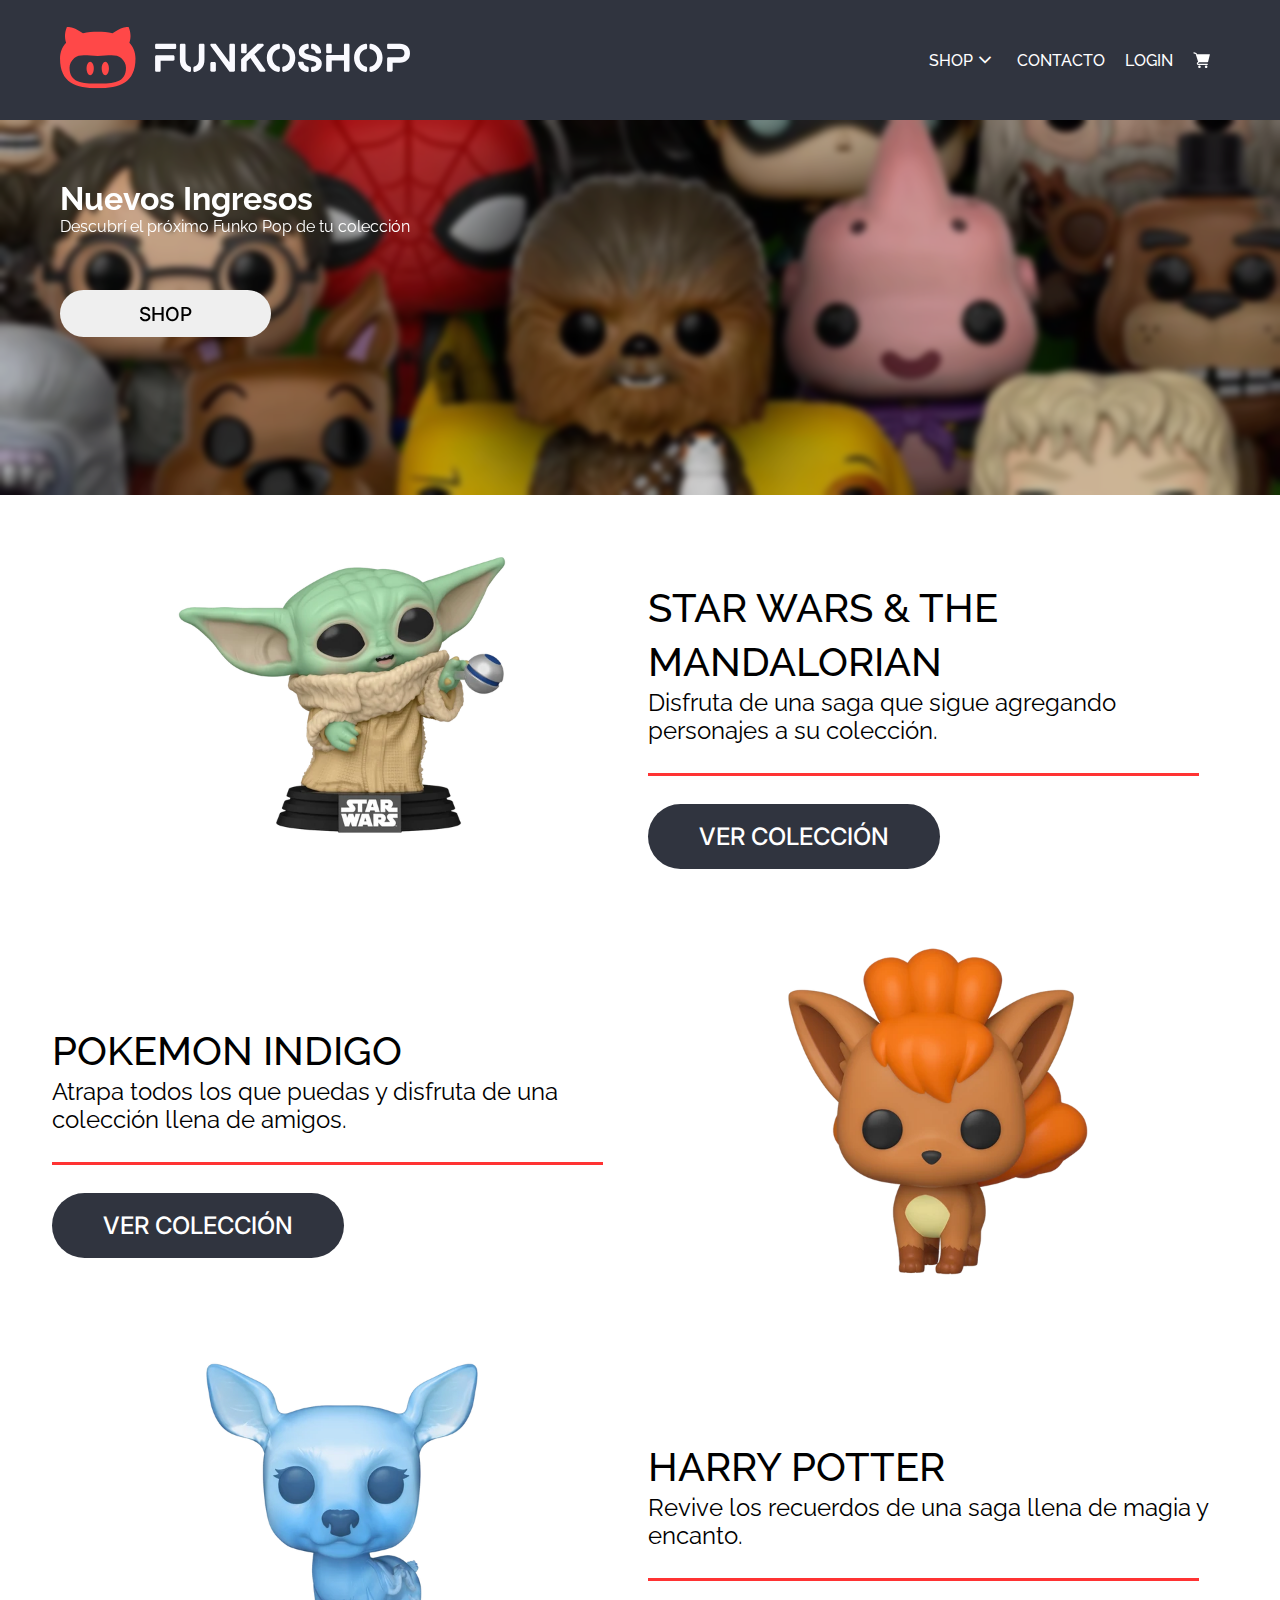
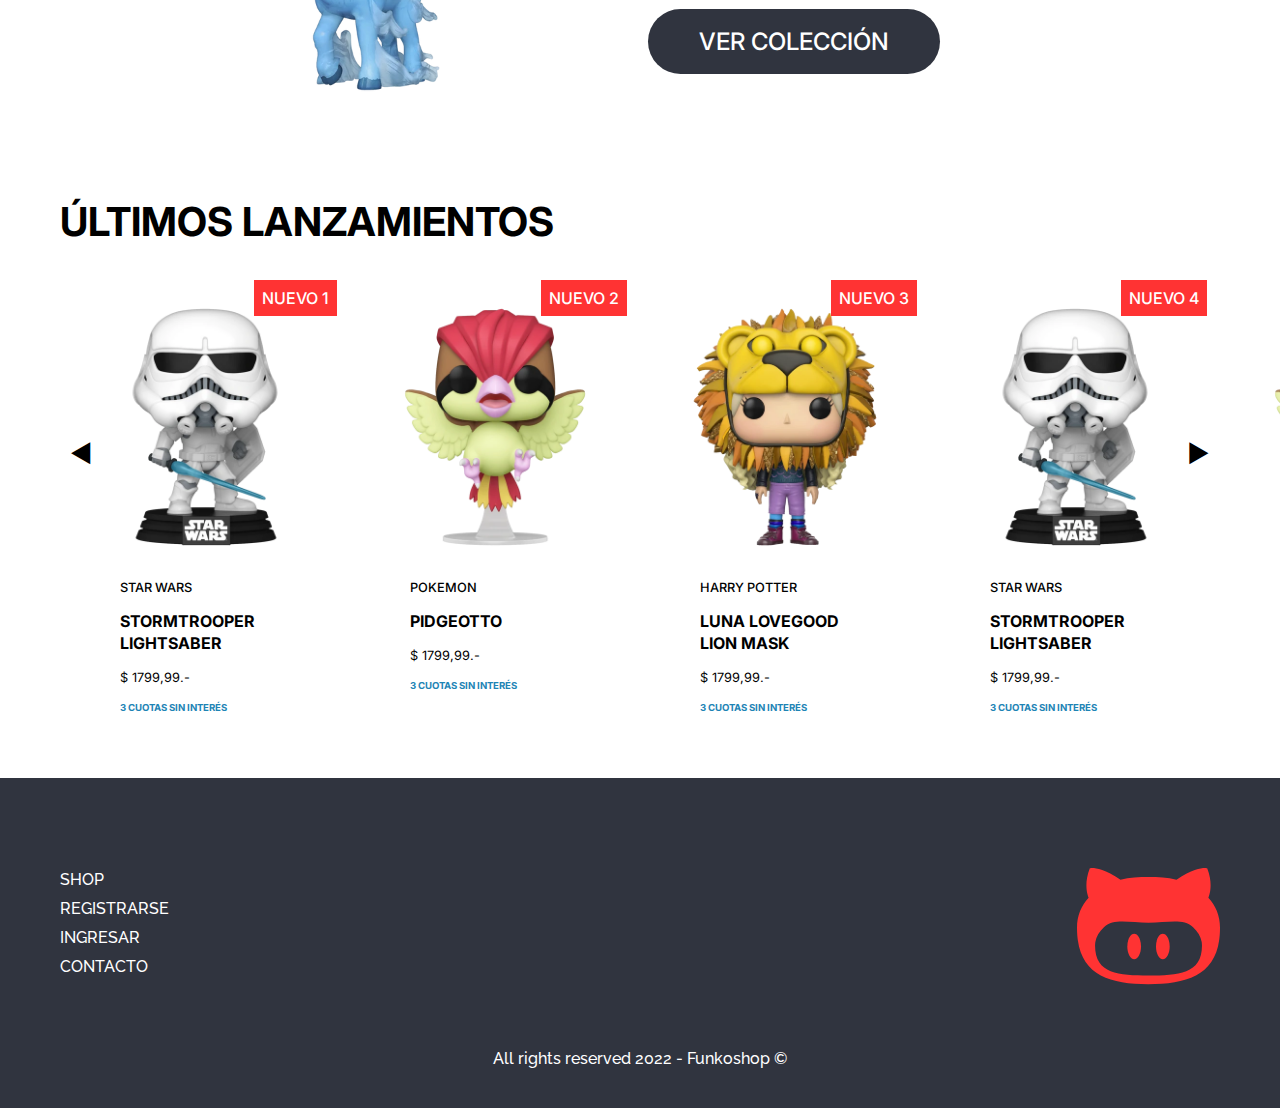
<file: index.html>
<!DOCTYPE html>
<html lang="en">

<head>
    <meta charset="UTF-8">
    <meta http-equiv="X-UA-Compatible" content="IE=edge">
    <meta name="viewport" content="width=device-width, initial-scale=1.0">
    <title>Home</title>
    <link rel="preconnect" href="https://fonts.googleapis.com">
    <link rel="preconnect" href="https://fonts.gstatic.com" crossorigin>
    <link href="https://fonts.googleapis.com/css2?family=Inter:wght@400;500;700&family=Raleway:wght@400;500;700&display=swap" rel="stylesheet">
    <link rel="stylesheet" href="https://fonts.googleapis.com/css2?family=Material+Symbols+Outlined:opsz,wght,FILL,GRAD@20..48,100..700,0..1,-50..200" />
    <link rel="stylesheet" href="css/common.css">
    <link rel="stylesheet" href="css/carrousel.css">
    <link rel="stylesheet" href="css/home.css">
</head>

<body>
    <header>
        <div id="logotipo">
            <a href="index.html"><img alt="logotipo" src="multimedia/branding/logo_light_horizontal.svg"></a>
        </div>
        <input type="checkbox" id="switch" chequed>
        <label for="switch">
                    <div class="botonMenu">             
                       <span></span>              
                       <span></span>              
                       <span></span>              
                    </div>              
                 </label>
        <nav id="menu">
            <ul>
                <li><a href="shop.html">SHOP <span class="material-symbols-outlined">expand_more</span></a></li>
                <li><a href="">CONTACTO</a></li>
                <li><a href="">LOGIN</a></li>
                <li>
                    <a href=""><img id="carrito" alt="carrito" src="multimedia/icons/cart-icon.svg"></a>
                </li>
            </ul>
        </nav>
    </header>
    <main>
        <div id="banner">
            <div id="contenido">
                <h1>Nuevos Ingresos</h1>
                <p>Descubrí el próximo Funko Pop de tu colección</p>
                <button onclick="window.location.href='http://google.com';">SHOP</button>
            </div>
        </div>
        <section id="destacados">
            <article>
                <picture><img src="multimedia/star-wars/baby-yoda-1.webp"></picture>
                <div class="descripcion">
                    <h2>Star Wars & The Mandalorian</h2>
                    <p>Disfruta de una saga que sigue agregando personajes a su colección.</p>
                    <div class="hr"></div>
                    <button onclick="window.location.href='http://google.com';">VER COLECCIÓN</button>
                </div>
            </article>
            <article>
                <picture><img src="multimedia/pokemon/vulpix-1.webp"></picture>
                <div class="descripcion">
                    <h2>POKEMON INDIGO</h2>
                    <p>Atrapa todos los que puedas y disfruta de una colección llena de amigos.</p>
                    <div class="hr"></div>
                    <button onclick="window.location.href='http://google.com';">VER COLECCIÓN</button>
                </div>
            </article>
            <article>
                <picture><img src="multimedia/harry-potter/snape-patronus-1.webp"></picture>
                <div class="descripcion">
                    <h2>HARRY POTTER</h2>
                    <p>Revive los recuerdos de una saga llena de magia y encanto.</p>
                    <div class="hr"></div>
                    <button onclick="window.location.href='http://google.com';">VER COLECCIÓN</button>
                </div>
            </article>
        </section>
        <h1 class="ultimos">ÚLTIMOS LANZAMIENTOS</h1>
        <section id="carrousel">
            <article class="diapositiva" style="order:1;">
                <span class="nuevo">NUEVO 1</span>
                <figure>
                    <img src="multimedia/star-wars/trooper-1.webp">
                    <figcaption>
                        <span class="seccion">STAR WARS</span>
                        <h2><a href="">STORMTROOPER LIGHTSABER</a></h2>
                        <span class="precio">$ 1799,99.-</span>
                        <span class="cuotas">3 CUOTAS SIN INTERÉS</span>
                    </figcaption>
                </figure>
            </article>
            <article class="diapositiva" style="order:2;">
                <span class="nuevo">NUEVO 2</span>
                <figure>
                    <img src="multimedia/pokemon/pidgeotto-1.webp">
                    <figcaption>
                        <span class="seccion">POKEMON</span>
                        <h2><a href="">PIDGEOTTO</a></h2>
                        <span class="precio">$ 1799,99.-</span>
                        <span class="cuotas">3 CUOTAS SIN INTERÉS</span>
                    </figcaption>
                </figure>
            </article>
            <article class="diapositiva" style="order:3;">
                <span class="nuevo">NUEVO 3</span>
                <figure>
                    <img src="multimedia/harry-potter/luna-1.webp">
                    <figcaption>
                        <span class="seccion">HARRY POTTER</span>
                        <h2><a href="">LUNA LOVEGOOD LION MASK</a></h2>
                        <span class="precio">$ 1799,99.-</span>
                        <span class="cuotas">3 CUOTAS SIN INTERÉS</span>
                    </figcaption>
                </figure>
            </article>
            <article class="diapositiva" style="order:4;">
                <span class="nuevo">NUEVO 4</span>
                <figure>
                    <img src="multimedia/star-wars/trooper-1.webp">
                    <figcaption>
                        <span class="seccion">STAR WARS</span>
                        <h2><a href="">STORMTROOPER LIGHTSABER</a></h2>
                        <span class="precio">$ 1799,99.-</span>
                        <span class="cuotas">3 CUOTAS SIN INTERÉS</span>
                    </figcaption>
                </figure>
            </article>
            <article class="diapositiva" style="order:5;">
                <span class="nuevo">NUEVO 5</span>
                <figure>
                    <img src="multimedia/pokemon/pidgeotto-1.webp">
                    <figcaption>
                        <span class="seccion">POKEMON</span>
                        <h2><a href="">PIDGEOTTO</a></h2>
                        <span class="precio">$ 1799,99.-</span>
                        <span class="cuotas">3 CUOTAS SIN INTERÉS</span>
                    </figcaption>
                </figure>
            </article>
            <article class="diapositiva" style="order:6;">
                <span class="nuevo">NUEVO 6</span>
                <figure>
                    <img src="multimedia/harry-potter/luna-1.webp">
                    <figcaption>
                        <span class="seccion">HARRY POTTER</span>
                        <h2><a href="">LUNA LOVEGOOD LION MASK</a></h2>
                        <span class="precio">$ 1799,99.-</span>
                        <span class="cuotas">3 CUOTAS SIN INTERÉS</span>
                    </figcaption>
                </figure>
            </article>
        </section>
        <div id="control_carrousel"><button onclick="mueveCarrousel('izquierda');">◄</button><button onclick="mueveCarrousel('derecha');">►</button></div>
    </main>
    <footer>
        <nav>
            <ul>
                <li><a href="shop.html">SHOP</a></li>
                <li><a href="">REGISTRARSE</a></li>
                <li><a href="">INGRESAR</a></li>
                <li><a href="">CONTACTO</a></li>
            </ul>
        </nav>
        <div id="isotipo">
            <a href="index.html"><img alt="isotipo " src="multimedia/branding/isotype.svg "></a>
        </div>
        <div id="copyright">All rights reserved 2022 - Funkoshop &copy;</div>
    </footer>
</body>
<script src="js/carrousel.js"></script>

</html>
</file>
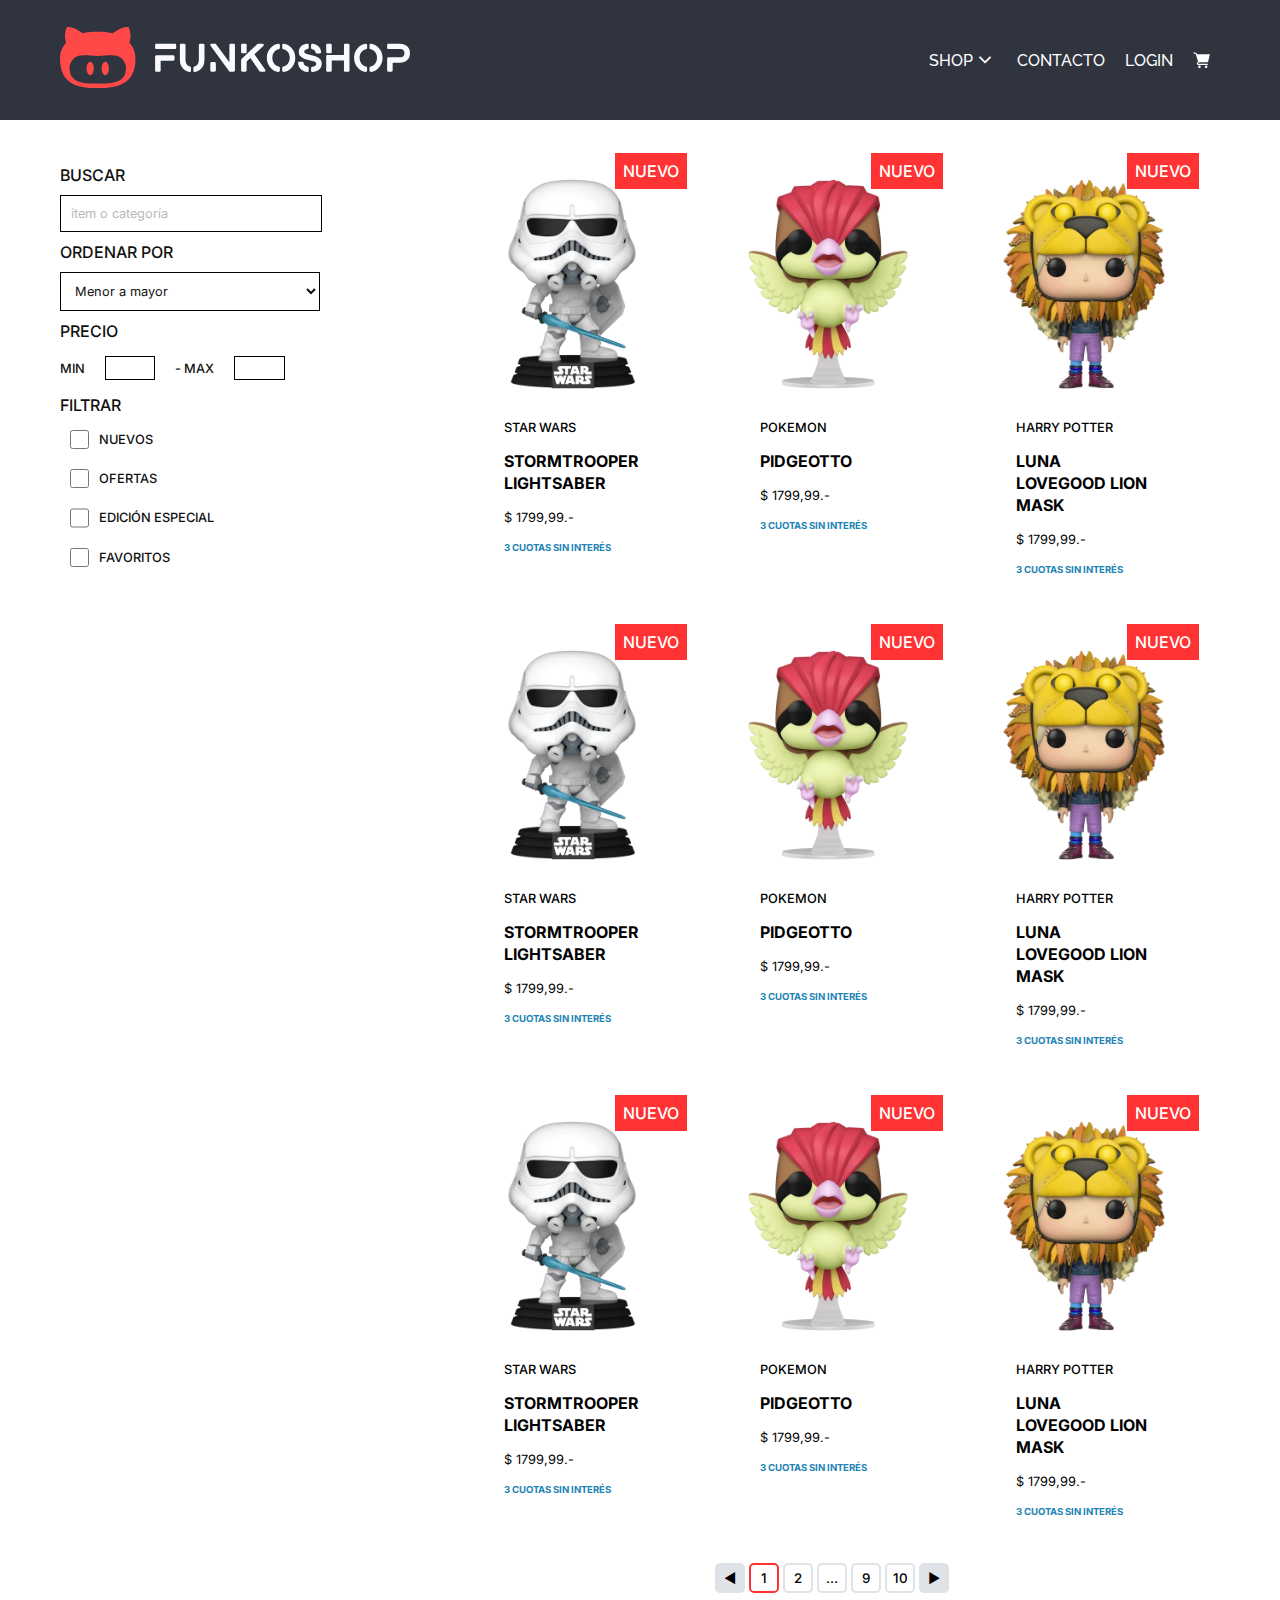
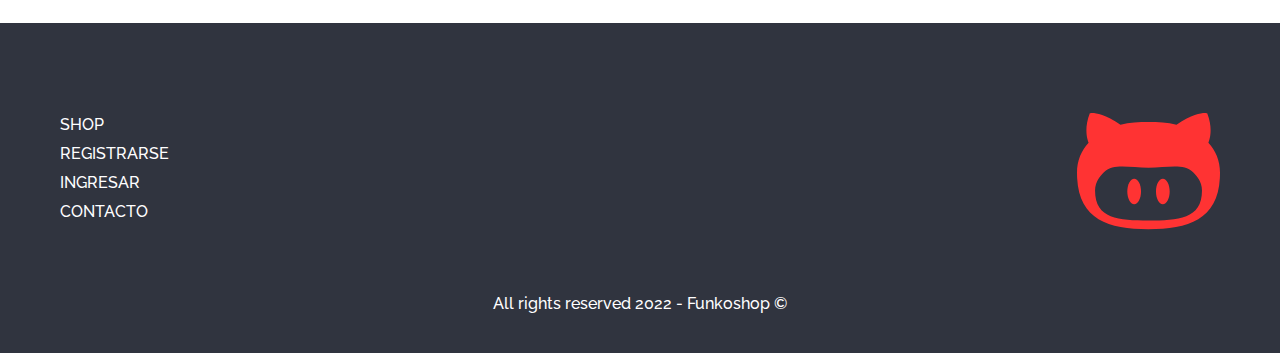
<file: shop.html>
<!DOCTYPE html>
<html lang="en">

<head>
    <meta charset="UTF-8">
    <meta http-equiv="X-UA-Compatible" content="IE=edge">
    <meta name="viewport" content="width=device-width, initial-scale=1.0">
    <title>Home</title>
    <link rel="preconnect" href="https://fonts.googleapis.com">
    <link rel="preconnect" href="https://fonts.gstatic.com" crossorigin>
    <link href="https://fonts.googleapis.com/css2?family=Inter:wght@400;500;700&family=Raleway:wght@400;500;700&display=swap" rel="stylesheet">
    <link rel="stylesheet" href="https://fonts.googleapis.com/css2?family=Material+Symbols+Outlined:opsz,wght,FILL,GRAD@20..48,100..700,0..1,-50..200" />
    <link rel="stylesheet" href="css/common.css">
    <link rel="stylesheet" href="css/carrousel.css">
    <link rel="stylesheet" href="css/shop.css">
</head>

<body>
    <header>
        <div id="logotipo">
            <a href="index.html"><img alt="logotipo" src="multimedia/branding/logo_light_horizontal.svg"></a>
        </div>
        <input type="checkbox" id="switch" chequed>
        <label for="switch">
                    <div class="botonMenu">             
                       <span></span>              
                       <span></span>              
                       <span></span>              
                    </div>              
                 </label>
        <nav id="menu">
            <ul>
                <li><a href="shop.html">SHOP <span class="material-symbols-outlined">expand_more</span></a></li>
                <li><a href="">CONTACTO</a></li>
                <li><a href="">LOGIN</a></li>
                <li>
                    <a href=""><img id="carrito" alt="carrito" src="multimedia/icons/cart-icon.svg"></a>
                </li>
            </ul>
        </nav>
    </header>
    <main>
        <aside>
            <form id="buscar">
                <label for="keywords">BUSCAR</label>
                <input type="text" name="keywords" placeholder="ítem o categoría">
                <label for="sort">ORDENAR POR</label>
                <select name="sort">
                    <option value="menor">Menor a mayor</option>
                    <option value="mayor">Mayor a menor</option>
                </select>
                <label for="">PRECIO</label>
                <div class="range">
                    <label for="min">MIN <input type="number" name="min"></label><label for="max"> - MAX <input type="number" name="max"></label>
                </div>
                <label for="">FILTRAR</label>
                <label for="nuevos" class="checkbox"><input type="checkbox" name="nuevos" value="nuevos"> NUEVOS</label>
                <label for="ofertas" class="checkbox"><input type="checkbox" name="ofertas" value="ofertas"> OFERTAS</label>
                <label for="especial" class="checkbox"><input type="checkbox" name="especial" value="especial"> EDICIÓN ESPECIAL</label>
                <label for="favoritos" class="checkbox"><input type="checkbox" name="favoritos" value="favoritos"> FAVORITOS</label>
            </form>
        </aside>
        <section id="shop">
            <article class="shop-item">
                <span class="nuevo">NUEVO</span>
                <figure>
                    <img src="multimedia/star-wars/trooper-1.webp">
                    <figcaption>
                        <span class="seccion">STAR WARS</span>
                        <h2><a href="">STORMTROOPER LIGHTSABER</a></h2>
                        <span class="precio">$ 1799,99.-</span>
                        <span class="cuotas">3 CUOTAS SIN INTERÉS</span>
                    </figcaption>
                </figure>
            </article>
            <article class="shop-item">
                <span class="nuevo">NUEVO</span>
                <figure>
                    <img src="multimedia/pokemon/pidgeotto-1.webp">
                    <figcaption>
                        <span class="seccion">POKEMON</span>
                        <h2><a href="">PIDGEOTTO</a></h2>
                        <span class="precio">$ 1799,99.-</span>
                        <span class="cuotas">3 CUOTAS SIN INTERÉS</span>
                    </figcaption>
                </figure>
            </article>
            <article class="shop-item">
                <span class="nuevo">NUEVO</span>
                <figure>
                    <img src="multimedia/harry-potter/luna-1.webp">
                    <figcaption>
                        <span class="seccion">HARRY POTTER</span>
                        <h2><a href="">LUNA LOVEGOOD LION MASK</a></h2>
                        <span class="precio">$ 1799,99.-</span>
                        <span class="cuotas">3 CUOTAS SIN INTERÉS</span>
                    </figcaption>
                </figure>
            </article>
            <article class="shop-item">
                <span class="nuevo">NUEVO</span>
                <figure>
                    <img src="multimedia/star-wars/trooper-1.webp">
                    <figcaption>
                        <span class="seccion">STAR WARS</span>
                        <h2><a href="">STORMTROOPER LIGHTSABER</a></h2>
                        <span class="precio">$ 1799,99.-</span>
                        <span class="cuotas">3 CUOTAS SIN INTERÉS</span>
                    </figcaption>
                </figure>
            </article>
            <article class="shop-item">
                <span class="nuevo">NUEVO</span>
                <figure>
                    <img src="multimedia/pokemon/pidgeotto-1.webp">
                    <figcaption>
                        <span class="seccion">POKEMON</span>
                        <h2><a href="">PIDGEOTTO</a></h2>
                        <span class="precio">$ 1799,99.-</span>
                        <span class="cuotas">3 CUOTAS SIN INTERÉS</span>
                    </figcaption>
                </figure>
            </article>
            <article class="shop-item">
                <span class="nuevo">NUEVO</span>
                <figure>
                    <img src="multimedia/harry-potter/luna-1.webp">
                    <figcaption>
                        <span class="seccion">HARRY POTTER</span>
                        <h2><a href="">LUNA LOVEGOOD LION MASK</a></h2>
                        <span class="precio">$ 1799,99.-</span>
                        <span class="cuotas">3 CUOTAS SIN INTERÉS</span>
                    </figcaption>
                </figure>
            </article>
            <article class="shop-item">
                <span class="nuevo">NUEVO</span>
                <figure>
                    <img src="multimedia/star-wars/trooper-1.webp">
                    <figcaption>
                        <span class="seccion">STAR WARS</span>
                        <h2><a href="">STORMTROOPER LIGHTSABER</a></h2>
                        <span class="precio">$ 1799,99.-</span>
                        <span class="cuotas">3 CUOTAS SIN INTERÉS</span>
                    </figcaption>
                </figure>
            </article>
            <article class="shop-item">
                <span class="nuevo">NUEVO</span>
                <figure>
                    <img src="multimedia/pokemon/pidgeotto-1.webp">
                    <figcaption>
                        <span class="seccion">POKEMON</span>
                        <h2><a href="">PIDGEOTTO</a></h2>
                        <span class="precio">$ 1799,99.-</span>
                        <span class="cuotas">3 CUOTAS SIN INTERÉS</span>
                    </figcaption>
                </figure>
            </article>
            <article class="shop-item">
                <span class="nuevo">NUEVO</span>
                <figure>
                    <img src="multimedia/harry-potter/luna-1.webp">
                    <figcaption>
                        <span class="seccion">HARRY POTTER</span>
                        <h2><a href="">LUNA LOVEGOOD LION MASK</a></h2>
                        <span class="precio">$ 1799,99.-</span>
                        <span class="cuotas">3 CUOTAS SIN INTERÉS</span>
                    </figcaption>
                </figure>
            </article>
        </section>
        <div id="control_shop_items">
            <button onclick="" class="flecha">◄</button>
            <button onclick="" class="actual">1</button>
            <button onclick="">2</button>
            <button onclick="">...</button>
            <button onclick="">9</button>
            <button onclick="">10</button>
            <button onclick="" class="flecha">►</button>
        </div>
    </main>
    <footer>
        <nav>
            <ul>
                <li><a href="shop.html">SHOP</a></li>
                <li><a href="">REGISTRARSE</a></li>
                <li><a href="">INGRESAR</a></li>
                <li><a href="">CONTACTO</a></li>
            </ul>
        </nav>
        <div id="isotipo">
            <a href="index.html"><img alt="isotipo " src="multimedia/branding/isotype.svg "></a>
        </div>
        <div id="copyright">All rights reserved 2022 - Funkoshop &copy;</div>
    </footer>
</body>
<script src="js/carrousel.js"></script>

</html>
</file>
<file: css/common.css>
* {
    margin: 0;
    padding: 0;
    padding-inline-start: 0;
    padding-inline-end: 0;
    margin-block-start: 0;
    margin-block-end: 0;
    margin-inline-start: 0;
    margin-inline-end: 0;
    /*border: 1px dotted greenyellow;*/
}

a {
    color: inherit;
    text-decoration: none;
    border: 0;
}

img {
    max-width: 100%;
}

:root {
    --margin-left: 60px;
    --margin-right: 60px;
    --margin-top: 60px;
    --padding-left: 60px;
    --padding-right: 60px;
    --padding-top: 60px;
    --max-font: 24px;
    --min-font: 10px;
    --clamp-font: clamp(var(--min-font), 1vw, var(--max-font));
    --max-img: 500px;
    --min-img: 200px;
    --clamp-img: clamp(var(--min-img), 30vw, var(--max-img));
}

html {
    font-size: 100%;
    background-color: lightgray;
}

body {
    margin: 0 auto;
    padding: 0;
    background-color: #F5F5F5;
    width: 100%;
    max-width: 1440px;
    display: grid;
    grid-template-columns: 100%;
    grid-template-rows: auto auto auto;
    grid-template-areas: "header" "main" "footer";
    justify-content: center
}

header {
    grid-area: header;
    --ancho-logo-img: clamp(200px, 50vw, 350px);
    --ancho-logo: calc(var(--ancho-logo-img)+10px);
    min-height: 10vh;
    background: #30343F;
    display: grid;
    grid-template-areas: "logo boton checkbox menu-up" "menu menu menu menu";
    grid-template-columns: var(--ancho-logo) 0 auto auto;
    grid-template-rows: 80px auto;
    align-content: stretch;
    align-items: stretch;
    justify-items: stretch;
    justify-content: start;
    padding-left: var(--padding-left);
    padding-right: var(--padding-right);
}

footer {
    grid-area: footer;
    padding-top: var(--padding-top);
    padding-left: var(--padding-left);
    padding-right: var(--padding-right);
    min-height: 30vh;
    background: #30343F;
    display: grid;
    grid-template-columns: 50% 50%;
    grid-template-rows: 2fr 1fr;
    grid-template-areas: "nav logo" "copy copy";
    align-items: center;
    justify-items: center;
}

main {
    grid-area: main;
    background-color: white;
    min-height: 60vh;
    background-color: white;
}

button {
    font-family: 'Inter', sans-serif;
    font-weight: 500;
    border: 0;
    border-radius: 50px;
    padding: 0;
    margin: 0;
    cursor: pointer;
}


/********************************************* FOOTER *********************************************/

footer nav li {
    display: inline-block;
    flex: 100%;
    font-family: 'Raleway', sans-serif;
    font-weight: 500;
    font-size: 1rem;
    color: white;
    vertical-align: middle;
    margin-bottom: 10px;
}

footer nav ul {
    list-style: none;
    display: inline-flex;
    flex-direction: column;
    flex-wrap: wrap;
}

footer nav {
    grid-area: nav;
    height: 17vh;
    display: flex;
    align-items: center;
    align-content: center;
    justify-self: left;
}

footer #isotipo {
    grid-area: logo;
    display: flex;
    align-items: center;
    align-content: center;
    justify-content: right;
    justify-self: right;
}

footer #isotipo img {
    height: calc(50px + (15vh+15vw)/2);
    width: auto;
}

footer #copyright {
    grid-area: copy;
    display: flex;
    align-items: center;
    align-content: center;
    justify-content: center;
    min-width: 100%;
    font-family: 'Raleway', sans-serif;
    font-weight: 500;
    font-size: 1rem;
    color: white;
    vertical-align: middle;
    text-align: center;
    height: 7vh;
    margin-bottom: 10px;
}


/********************************************* HEADER *********************************************/

header #logotipo {
    grid-area: logo;
    display: flex;
    align-self: center;
    justify-self: center;
    align-items: center;
    margin-right: 10px;
}

header #logotipo img {
    margin-top: 2vh;
    margin-bottom: 2vh;
    width: var(--ancho-logo-img);
    height: auto;
}

.material-symbols-outlined {
    font-variation-settings: 'FILL' 0, 'wght' 400, 'GRAD' 0, 'opsz' 48;
    vertical-align: middle;
    display: inline-block;
}


/********************************************* MENU *********************************************/

#menu {
    height: 300px;
    grid-area: menu;
    display: flex;
    flex-direction: row;
    align-items: baseline;
    align-self: flex-start;
    align-content: flex-start;
    justify-content: left;
    transition: height 500ms;
}

#menu ul {
    width: 100%;
    display: flex;
    flex-direction: row;
    flex-wrap: wrap;
    list-style: none;
    justify-content: space-between;
    align-content: space-between;
}

#menu li {
    display: flex;
    align-self: left;
    justify-self: left;
    align-items: center;
    font-family: 'Raleway', sans-serif;
    font-weight: 500;
    font-size: 1rem;
    color: white;
}

#menu li:hover,
#menu li:active {
    background-color: rgba(255, 255, 255, 10%);
}

#menu li a {
    display: flex;
    align-items: center;
    align-content: center;
    width: 100%;
    height: 100%;
    min-height: 6vh;
    padding-left: 10px;
    padding-right: 10px;
}

#menu li img {
    width: auto;
    height: 1rem;
}

#switch:checked~#menu {
    height: 0;
    overflow: hidden;
}

#switch {
    grid-area: checkbox;
    display: none;
}

header .botonMenu {
    display: flex;
    flex-direction: column;
    justify-content: center;
    align-items: center;
    align-content: center;
    width: 20px;
    height: 18px;
    padding: 5px;
    border-radius: 5px;
    background: #666;
    color: white;
    cursor: pointer;
    position: relative;
}

header .botonMenu span {
    display: block;
    width: 20px;
    height: 2px;
    background: white;
    margin-top: 4px;
    transition: rotate 0.5s, display 1ms;
}

header .botonMenu span:first-of-type {
    margin-top: 2px;
}

header label {
    display: flex;
    align-self: center;
    justify-self: center;
    align-items: center;
    justify-items: center;
    justify-content: right;
    grid-area: boton;
    cursor: pointer;
}

label .botonMenu span:nth-child(2) {
    display: none;
}

label .botonMenu span:nth-child(1) {
    rotate: 45deg;
    position: relative;
    bottom: -3px
}

label .botonMenu span:nth-child(3) {
    rotate: -45deg;
    position: relative;
    top: -3px;
}

#switch:checked~label .botonMenu span:nth-child(2) {
    display: block;
}

#switch:checked~label .botonMenu span:nth-child(1) {
    rotate: 0deg;
    position: relative;
    bottom: 0;
}

#switch:checked~label .botonMenu span:nth-child(3) {
    rotate: 0deg;
    position: relative;
    top: 0;
}

#menu ul {
    flex-direction: column;
}


/********************************************* RESPONSIVE *********************************************/

@media only screen and (max-width: 450px) {
    /*mobile*/
    html {
        font-size: 80%;
    }
}

@media only screen and (min-width: 601px) {
    /*tablet*/
    header {
        grid-template-rows: 120px auto;
    }
}

@media only screen and (min-width: 800px) {
    /*escritorio*/
    header {
        grid-template-rows: 120px 0;
        justify-content: space-between;
    }
    header #menu {
        grid-area: menu-up;
    }
    header #menu ul {
        flex-direction: row;
    }
    header label {
        display: none;
    }
    header #menu,
    #switch:checked~#menu {
        height: 100%;
        overflow: hidden;
        align-items: center;
    }
    header #menu li {
        width: auto;
    }
}

@media only screen and (min-width: 1200px) {
    /*escritorio grande*/
}
</file>
<file: css/carrousel.css>
#carrousel {
    display: flex;
    flex-direction: row;
    flex-wrap: nowrap;
    align-items: stretch;
    font-family: 'Inter', sans-serif;
    padding-left: var(--padding-left);
    padding-right: var(--padding-right);
    overflow: hidden;
}

#carrousel figure img {
    max-width: 400px;
    width: 100%;
    height: auto;
}

#carrousel article {
    flex: 1 0 100%;
    display: flex;
    flex-direction: column;
    align-items: stretch;
    align-content: stretch;
    scroll-snap-align: start;
}

#carrousel article .nuevo {
    display: inline-block;
    align-self: flex-end;
    margin-right: var(--margin-right);
    background-color: #FF3333;
    color: #FFFFFF;
    font-weight: 500;
    font-size: 1em;
    max-width: 30%;
    padding: 8px;
    text-align: center;
    vertical-align: middle;
    margin-right: 1vw;
    position: relative;
    bottom: -7%;
}

#carrousel article figcaption {
    max-width: 400px;
    padding-left: var(--padding-left);
    padding-right: var(--padding-right);
    text-align: left;
    text-overflow: clip;
    word-wrap: break-word;
}

#carrousel .seccion {
    font-size: 0.8rem;
    font-weight: 500;
}

#carrousel h2 {
    font-size: 1rem;
    line-height: 22px;
    font-weight: 700;
    margin-top: 14px;
    margin-bottom: 14px;
}

#carrousel .precio {
    display: block;
    font-size: 0.8rem;
    line-height: 19px;
    font-weight: 400;
    margin-bottom: 14px;
}

#carrousel .cuotas {
    display: block;
    font-size: 0.6rem;
    line-height: 14px;
    font-weight: 700;
    margin-bottom: 14px;
    color: #1D84B5;
}

#control_carrousel {
    position: relative;
    bottom: 300px;
    display: flex;
    flex-direction: row;
    padding-left: var(--padding-left);
    padding-right: var(--padding-right);
    align-content: center;
    justify-content: space-between;
    align-items: center;
}

#control_carrousel button {
    font-family: 'Inter', sans-serif;
    font-weight: 700;
    font-size: 1.5rem;
    padding: 10px;
    background-color: rgba(255, 255, 255, 50%);
}

#control_carrousel button:hover {
    color: #FF3333;
}


/********************************************* RESPONSIVE *********************************************/

@media only screen and (max-width: 450px) {
    /*mobile*/
    #carrousel article {
        flex: 1 0 100%;
    }
}

@media only screen and (min-width: 601px) {
    /*tablet*/
    #carrousel article {
        flex: 1 0 50%;
    }
}

@media only screen and (min-width: 800px) {
    /*escritorio*/
    #carrousel article {
        flex: 1 0 34%;
    }
}

@media only screen and (min-width: 1200px) {
    /*escritorio grande*/
    #carrousel article {
        flex: 1 0 25%;
    }
}
</file>
<file: css/home.css>
/********************************************* MAIN *********************************************/
    
    #banner {
        background-image: url('../multimedia/funkos-banner.webp');
        background-position-y: bottom;
        background-position-x: center;
        background-size: cover;
        overflow: hidden;
    }
    
    #banner #contenido {
        padding-top: var(--padding-top);
        width: 100%;
        min-height: 35vh;
        backdrop-filter: blur(3px);
        background-color: rgba(0, 0, 0, 20%);
        padding-right: var(--padding-right);
        padding-left: var(--padding-left);
    }
    
    #banner h1 {
        color: white;
        font-family: 'Raleway', sans-serif;
        font-weight: 700;
        font-size: 2rem;
    }
    
    #banner p {
        color: white;
        font-family: 'Raleway', sans-serif;
        font-weight: 400;
        font-size: 1rem;
    }
    
    #banner button {
        margin-top: 6vh;
        width: 211px;
        height: 47px;
        padding: 5px;
        vertical-align: middle;
        text-align: center;
        color: black;
        font-size: 1.2rem;
    }
    
    #destacados {
        display: flex;
        flex-direction: column;
        padding-left: var(--padding-left);
        padding-right: var(--padding-right);
        overflow: hidden;
    }
    
    #destacados article {
        display: grid;
        gap: 1em;
        grid-template-columns: 100%;
        grid-template-rows: auto auto;
        grid-template-areas: "picture" "descripcion";
        align-items: center;
        align-content: center;
        justify-items: center;
        justify-content: center;
    }
    
    #destacados picture {
        grid-area: picture;
        display: flex;
        width: 100%;
        align-content: center;
        align-items: center;
        justify-content: center;
    }
    
    #destacados .descripcion {
        grid-area: descripcion;
        margin-top: var(--margin-top);
        width: 100%;
        justify-self: center;
    }
    
    #destacados .descripcion h2 {
        color: black;
        font-family: 'Raleway', sans-serif;
        font-weight: 500;
        font-size: 2.5rem;
        line-height: 54px;
        text-transform: uppercase;
    }
    
    #destacados .descripcion p {
        color: black;
        font-family: 'Raleway', sans-serif;
        font-weight: 400;
        font-size: 1.5rem;
        line-height: 28px;
    }
    
    #destacados .hr {
        border: 0;
        border-top: 3px #FF3333 solid;
        color: #FF3333;
        margin-top: 28px;
        margin-bottom: 28px;
        width: 95%;
    }
    
    #destacados button {
        width: 292px;
        height: 65px;
        background: #30343F;
        font-size: 1.5rem;
        color: #FFFFFF;
    }
    
    #destacados img {
        width: 100%;
        max-width: 400px;
        height: auto;
    }
    
    .ultimos {
        margin-top: 6vh;
        padding-left: var(--padding-left);
        padding-right: var(--padding-right);
        font-family: 'Inter', sans-serif;
        font-weight: 700;
        font-size: 2.5rem;
    }
    /********************************************* RESPONSIVE *********************************************/
    
    @media only screen and (max-width: 450px) {
        /*mobile*/
        #destacados article {
            grid-template-columns: 100%;
            grid-template-rows: auto auto;
            grid-template-areas: "picture" "descripcion";
        }
    }
    
    @media only screen and (min-width: 601px) {
        /*tablet*/
        #destacados article {
            grid-template-columns: 50% 50%;
        }
        #destacados article:nth-child(odd) {
            grid-template-areas: "picture descripcion";
        }
        #destacados article:nth-child(even) {
            grid-template-areas: "descripcion picture";
        }
    }
    
    @media only screen and (min-width: 800px) {
        /*escritorio*/
        @media only screen and (min-width: 1200px) {
            /*escritorio grande*/
        }
    }
</file>
<file: css/shop.css>
main {
    display: grid;
    grid-template-areas: "aside" "shop" "control";
    grid-template-rows: auto auto auto;
}

aside {
    grid-area: aside;
}

#control_shop_items {
    grid-area: control;
    justify-self: center;
    padding-left: var(--padding-left);
    padding-right: var(--padding-right);
    padding-top: 30px;
    padding-bottom: 30px;
}

#control_shop_items button {
    padding: 10px;
    border-radius: 5px;
    border: 2px solid #DFE3E8;
    background-color: #FFFFFF;
    width: 30px;
    height: 30px;
    display: inline-flex;
    flex-direction: row;
    justify-content: center;
    align-items: center;
}

#control_shop_items .flecha {
    background-color: #DFE3E8;
}

#control_shop_items .actual {
    border-color: #FF3333;
}

#control_shop_items button:hover {
    border-color: #FF3333;
}

#shop {
    grid-area: shop;
    display: grid;
    grid-template-columns: 100%;
}

#shop {
    font-family: 'Inter', sans-serif;
    padding-left: var(--padding-left);
    padding-right: var(--padding-right);
}

#shop figure img {
    max-width: 400px;
    width: 100%;
    height: auto;
}

#shop article {
    display: flex;
    flex-direction: column;
    align-items: stretch;
    align-content: stretch;
    scroll-snap-align: start;
}

#shop article .nuevo {
    display: inline-block;
    align-self: flex-end;
    margin-right: var(--margin-right);
    background-color: #FF3333;
    color: #FFFFFF;
    font-weight: 500;
    font-size: 1em;
    max-width: 30%;
    padding: 8px;
    text-align: center;
    vertical-align: middle;
    margin-right: 1vw;
    position: relative;
    bottom: -7%;
}

#shop article figcaption {
    max-width: 400px;
    padding-left: var(--padding-left);
    padding-right: var(--padding-right);
    text-align: left;
    text-overflow: clip;
    word-wrap: break-word;
}

#shop .seccion {
    font-size: 0.8rem;
    font-weight: 500;
}

#shop h2 {
    font-size: 1rem;
    line-height: 22px;
    font-weight: 700;
    margin-top: 14px;
    margin-bottom: 14px;
}

#shop .precio {
    display: block;
    font-size: 0.8rem;
    line-height: 19px;
    font-weight: 400;
    margin-bottom: 14px;
}

#shop .cuotas {
    display: block;
    font-size: 0.6rem;
    line-height: 14px;
    font-weight: 700;
    margin-bottom: 14px;
    color: #1D84B5;
}


/************************* SIDEBAR *************************/

#buscar {
    display: flex;
    flex-direction: row;
    flex-wrap: wrap;
    font-family: 'Inter', sans-serif;
    font-weight: 500;
    color: #111111;
    margin-left: calc(var(--margin-left));
    margin-right: calc(var(--margin-right)/2);
    margin-top: 40px;
}

#buscar input,
#buscar select {
    font-size: 0.8em;
    font-family: inherit;
    color: #111111;
    background-color: #FFFFFF;
    border: black 1px solid;
    margin-bottom: 5px;
    margin-top: 5px;
    padding: 10px;
}

#buscar select {
    width: min(260px, calc(90% + 20px));
}

#buscar input {
    width: min(240px, 90%);
}

#buscar input::placeholder {
    color: #B9B9B9;
    font-size: 1em;
}

#buscar label {
    display: flex;
    justify-content: flex-start;
    margin-bottom: 5px;
    margin-top: 5px;
    font-size: 1em;
    align-items: center;
    min-width: 45%;
}

#buscar .range {
    display: flex;
    flex-wrap: wrap;
    font-size: 0.8em;
    justify-items: left;
    align-items: center;
}

#buscar .range label {
    min-width: 25%;
}

#buscar .checkbox {
    font-size: 0.8em;
    display: flex;
    justify-items: left;
    align-items: center;
    justify-content: flex-start;
    min-width: 90%;
}

#buscar .range input {
    width: min(60px, 3vw);
    padding: 5px;
    text-align: center;
    margin-left: 20px;
    margin-right: 20px;
}

#buscar .checkbox input {
    --size-checkbox: clamp(15px, 1.5vw, 24px);
    width: var(--size-checkbox);
    height: var(--size-checkbox);
    margin-right: 10px;
    margin-left: 10px;
    text-align: left;
}


/********************************************* RESPONSIVE *********************************************/

@media only screen and (max-width: 450px) {
    /*mobile*/
    #buscar {
        display: flex;
        flex-direction: column;
    }
    main {
        display: grid;
        grid-template-areas: "aside" "shop" "control";
        grid-template-rows: auto auto auto;
    }
    aside {
        grid-area: aside;
    }
    #shop {
        grid-template-columns: 100%;
    }
}

@media only screen and (min-width: 601px) {
    /*tablet*/
    #shop {
        grid-template-columns: 50% 50%;
    }
}

@media only screen and (min-width: 800px) {
    /*escritorio*/
    #shop {
        grid-template-columns: 50% 50%;
    }
    #buscar {
        display: flex;
        flex-direction: row;
    }
    main {
        display: grid;
        grid-template-areas: "aside shop" ". control";
        grid-template-columns: 30% 70%;
    }
    aside {
        grid-area: aside;
    }
    #buscar label {
        min-width: 90%;
    }
    #buscar .range label {
        min-width: 45%;
    }
    #buscar .checkbox {
        min-width: 90%;
    }
}

@media only screen and (min-width: 1200px) {
    /*escritorio grande*/
    #shop {
        grid-template-columns: 33% 33% 33%;
    }
}
</file>
